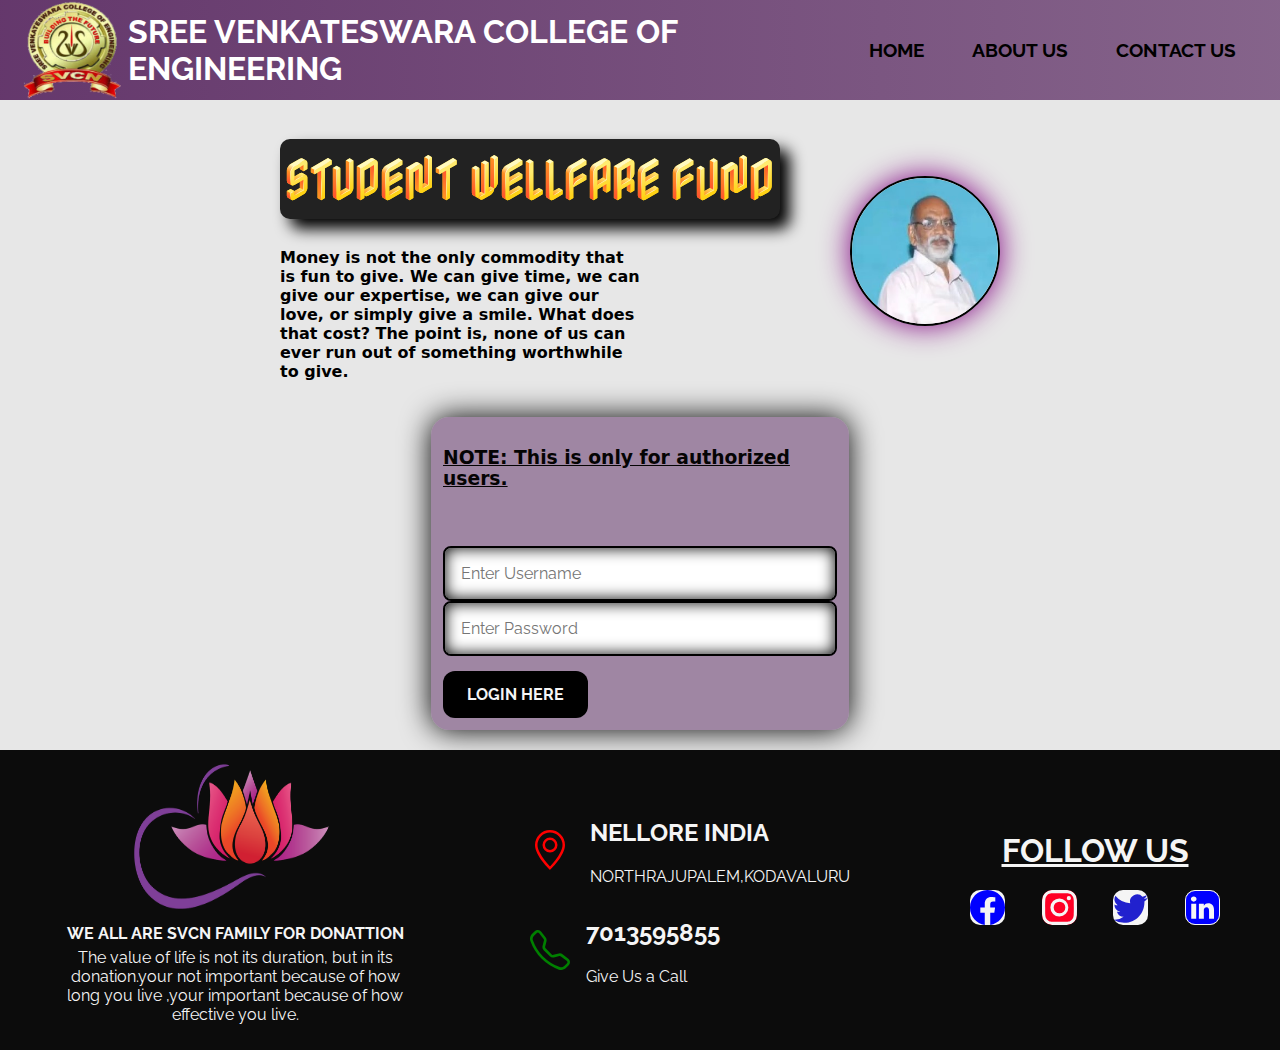
<file: index.html>
<!DOCTYPE html>
<html lang="en">
  <head>
    <meta charset="UTF-8" />
    <meta http-equiv="X-UA-Compatible" content="IE=edge" />
    <meta name="viewport" content="width=device-width, initial-scale=1.0" />
    <title>Document</title>
    <link rel="stylesheet" href="style.css" />
  </head>
  <body>
    <div class="top-nav">
      <img src="cropped-svcn-logo.png" alt="under maintanance" class="image" />
      <div class="clg-name">SREE VENKATESWARA COLLEGE OF ENGINEERING</div>
      <input id="menu-toggle" type="checkbox" \ />
      <label class="menu-button-container" for="menu-toggle">
        <div class="menu-button"></div>
      </label>
      <ul class="menu">
        <li><a href="index.html" class="list">HOME</a></li>
        <li><a href="about.html" class="list">ABOUT US</a></li>
        <li><a href="contact.html" class="list">CONTACT US</a></li>
      </ul>
    </div>

    <div class="header-container">
      <div class="project-name">
        <h1>STUDENT WELLFARE FUND</h1>
        <p class="quote">
          Money is not the only commodity that is fun to give. We can give time,
          we can give our expertise, we can give our love, or simply give a
          smile. What does that cost? The point is, none of us can ever run out
          of something worthwhile to give.
        </p>
      </div>
      <div class="project-name align-right">
        <img src="chairman-man.jpg" alt="under maintanance" class="user" />
      </div>
    </div>

    <div class="container">
      <div class="card">
        <h3>NOTE: This is only for authorized users.</h3>
        <form action="register.html">
          <br /><br />
          <input type="text" placeholder="Enter Username" id="name" required />
          <input
          type="password"
          placeholder="Enter Password"
          id="email"
          required
          />
          <button class="btn">LOGIN HERE</button>
        </form>
      </div>
    </div>

    <div class="footer-container">
      <div class="image-container">
        <img src="flower.webp" alt="under-maintanance" class="flower" />
        <p><b>WE ALL ARE SVCN FAMILY FOR DONATTION</b></p>
        <br />
        <p>
          The value of life is not its duration, but in its donation.your not
          important because of how long you live ,your important because of how
          effective you live.
        </p>
      </div>
      <div class="addressLINKS-container">
        <div class="addressLINKS-flex">
          <svg
            xmlns="http://www.w3.org/2000/svg"
            width="40"
            height="40"
            fill="currentColor"
            class="bi bi-geo-alt"
            viewBox="0 0 16 16"
          >
            <path
              d="M12.166 8.94c-.524 1.062-1.234 2.12-1.96 3.07A31.493 31.493 0 0 1 8 14.58a31.481 31.481 0 0 1-2.206-2.57c-.726-.95-1.436-2.008-1.96-3.07C3.304 7.867 3 6.862 3 6a5 5 0 0 1 10 0c0 .862-.305 1.867-.834 2.94zM8 16s6-5.686 6-10A6 6 0 0 0 2 6c0 4.314 6 10 6 10z"
            />
            <path
              d="M8 8a2 2 0 1 1 0-4 2 2 0 0 1 0 4zm0 1a3 3 0 1 0 0-6 3 3 0 0 0 0 6z"
            />
          </svg>
          <div>
            <h2>NELLORE INDIA</h2>
            <p>NORTHRAJUPALEM,KODAVALURU</p>
          </div>
        </div>
        <div class="contact-flex">
          <svg
            xmlns="http://www.w3.org/2000/svg"
            width="40"
            height="40"
            fill="currentColor"
            class="bi bi-telephone"
            viewBox="0 0 16 16"
          >
            <path
              d="M3.654 1.328a.678.678 0 0 0-1.015-.063L1.605 2.3c-.483.484-.661 1.169-.45 1.77a17.568 17.568 0 0 0 4.168 6.608 17.569 17.569 0 0 0 6.608 4.168c.601.211 1.286.033 1.77-.45l1.034-1.034a.678.678 0 0 0-.063-1.015l-2.307-1.794a.678.678 0 0 0-.58-.122l-2.19.547a1.745 1.745 0 0 1-1.657-.459L5.482 8.062a1.745 1.745 0 0 1-.46-1.657l.548-2.19a.678.678 0 0 0-.122-.58L3.654 1.328zM1.884.511a1.745 1.745 0 0 1 2.612.163L6.29 2.98c.329.423.445.974.315 1.494l-.547 2.19a.678.678 0 0 0 .178.643l2.457 2.457a.678.678 0 0 0 .644.178l2.189-.547a1.745 1.745 0 0 1 1.494.315l2.306 1.794c.829.645.905 1.87.163 2.611l-1.034 1.034c-.74.74-1.846 1.065-2.877.702a18.634 18.634 0 0 1-7.01-4.42 18.634 18.634 0 0 1-4.42-7.009c-.362-1.03-.037-2.137.703-2.877L1.885.511z"
            />
          </svg>
          <div>
            <h2>7013595855</h2>
            <p>Give Us a Call</p>
          </div>
        </div>
      </div>
      <div class="icons-container">
        <center><h1>FOLLOW US</h1></center>
        <div class="icons-flex">
          <svg
            xmlns="http://www.w3.org/2000/svg"
            width="35"
            height="35"
            fill="currentColor"
            class="bi bi-facebook"
            viewBox="0 0 16 16"
          >
            <path
              d="M16 8.049c0-4.446-3.582-8.05-8-8.05C3.58 0-.002 3.603-.002 8.05c0 4.017 2.926 7.347 6.75 7.951v-5.625h-2.03V8.05H6.75V6.275c0-2.017 1.195-3.131 3.022-3.131.876 0 1.791.157 1.791.157v1.98h-1.009c-.993 0-1.303.621-1.303 1.258v1.51h2.218l-.354 2.326H9.25V16c3.824-.604 6.75-3.934 6.75-7.951z"
            />
          </svg>
          <svg
            xmlns="http://www.w3.org/2000/svg"
            width="35"
            height="35"
            fill="currentColor"
            class="bi bi-instagram"
            viewBox="0 0 16 16"
          >
            <path
              d="M8 0C5.829 0 5.556.01 4.703.048 3.85.088 3.269.222 2.76.42a3.917 3.917 0 0 0-1.417.923A3.927 3.927 0 0 0 .42 2.76C.222 3.268.087 3.85.048 4.7.01 5.555 0 5.827 0 8.001c0 2.172.01 2.444.048 3.297.04.852.174 1.433.372 1.942.205.526.478.972.923 1.417.444.445.89.719 1.416.923.51.198 1.09.333 1.942.372C5.555 15.99 5.827 16 8 16s2.444-.01 3.298-.048c.851-.04 1.434-.174 1.943-.372a3.916 3.916 0 0 0 1.416-.923c.445-.445.718-.891.923-1.417.197-.509.332-1.09.372-1.942C15.99 10.445 16 10.173 16 8s-.01-2.445-.048-3.299c-.04-.851-.175-1.433-.372-1.941a3.926 3.926 0 0 0-.923-1.417A3.911 3.911 0 0 0 13.24.42c-.51-.198-1.092-.333-1.943-.372C10.443.01 10.172 0 7.998 0h.003zm-.717 1.442h.718c2.136 0 2.389.007 3.232.046.78.035 1.204.166 1.486.275.373.145.64.319.92.599.28.28.453.546.598.92.11.281.24.705.275 1.485.039.843.047 1.096.047 3.231s-.008 2.389-.047 3.232c-.035.78-.166 1.203-.275 1.485a2.47 2.47 0 0 1-.599.919c-.28.28-.546.453-.92.598-.28.11-.704.24-1.485.276-.843.038-1.096.047-3.232.047s-2.39-.009-3.233-.047c-.78-.036-1.203-.166-1.485-.276a2.478 2.478 0 0 1-.92-.598 2.48 2.48 0 0 1-.6-.92c-.109-.281-.24-.705-.275-1.485-.038-.843-.046-1.096-.046-3.233 0-2.136.008-2.388.046-3.231.036-.78.166-1.204.276-1.486.145-.373.319-.64.599-.92.28-.28.546-.453.92-.598.282-.11.705-.24 1.485-.276.738-.034 1.024-.044 2.515-.045v.002zm4.988 1.328a.96.96 0 1 0 0 1.92.96.96 0 0 0 0-1.92zm-4.27 1.122a4.109 4.109 0 1 0 0 8.217 4.109 4.109 0 0 0 0-8.217zm0 1.441a2.667 2.667 0 1 1 0 5.334 2.667 2.667 0 0 1 0-5.334z"
            />
          </svg>
          <svg
            xmlns="http://www.w3.org/2000/svg"
            width="35"
            height="35"
            fill="currentColor"
            class="bi bi-twitter"
            viewBox="0 0 16 16"
          >
            <path
              d="M5.026 15c6.038 0 9.341-5.003 9.341-9.334 0-.14 0-.282-.006-.422A6.685 6.685 0 0 0 16 3.542a6.658 6.658 0 0 1-1.889.518 3.301 3.301 0 0 0 1.447-1.817 6.533 6.533 0 0 1-2.087.793A3.286 3.286 0 0 0 7.875 6.03a9.325 9.325 0 0 1-6.767-3.429 3.289 3.289 0 0 0 1.018 4.382A3.323 3.323 0 0 1 .64 6.575v.045a3.288 3.288 0 0 0 2.632 3.218 3.203 3.203 0 0 1-.865.115 3.23 3.23 0 0 1-.614-.057 3.283 3.283 0 0 0 3.067 2.277A6.588 6.588 0 0 1 .78 13.58a6.32 6.32 0 0 1-.78-.045A9.344 9.344 0 0 0 5.026 15z"
            />
          </svg>
          <svg
            xmlns="http://www.w3.org/2000/svg"
            width="35"
            height="35"
            fill="currentColor"
            class="bi bi-linkedin"
            viewBox="0 0 16 16"
          >
            <path
              d="M0 1.146C0 .513.526 0 1.175 0h13.65C15.474 0 16 .513 16 1.146v13.708c0 .633-.526 1.146-1.175 1.146H1.175C.526 16 0 15.487 0 14.854V1.146zm4.943 12.248V6.169H2.542v7.225h2.401zm-1.2-8.212c.837 0 1.358-.554 1.358-1.248-.015-.709-.52-1.248-1.342-1.248-.822 0-1.359.54-1.359 1.248 0 .694.521 1.248 1.327 1.248h.016zm4.908 8.212V9.359c0-.216.016-.432.08-.586.173-.431.568-.878 1.232-.878.869 0 1.216.662 1.216 1.634v3.865h2.401V9.25c0-2.22-1.184-3.252-2.764-3.252-1.274 0-1.845.7-2.165 1.193v.025h-.016a5.54 5.54 0 0 1 .016-.025V6.169h-2.4c.03.678 0 7.225 0 7.225h2.4z"
            />
          </svg>
        </div>
      </div>
    </div>
  </body>
</html>
</file>
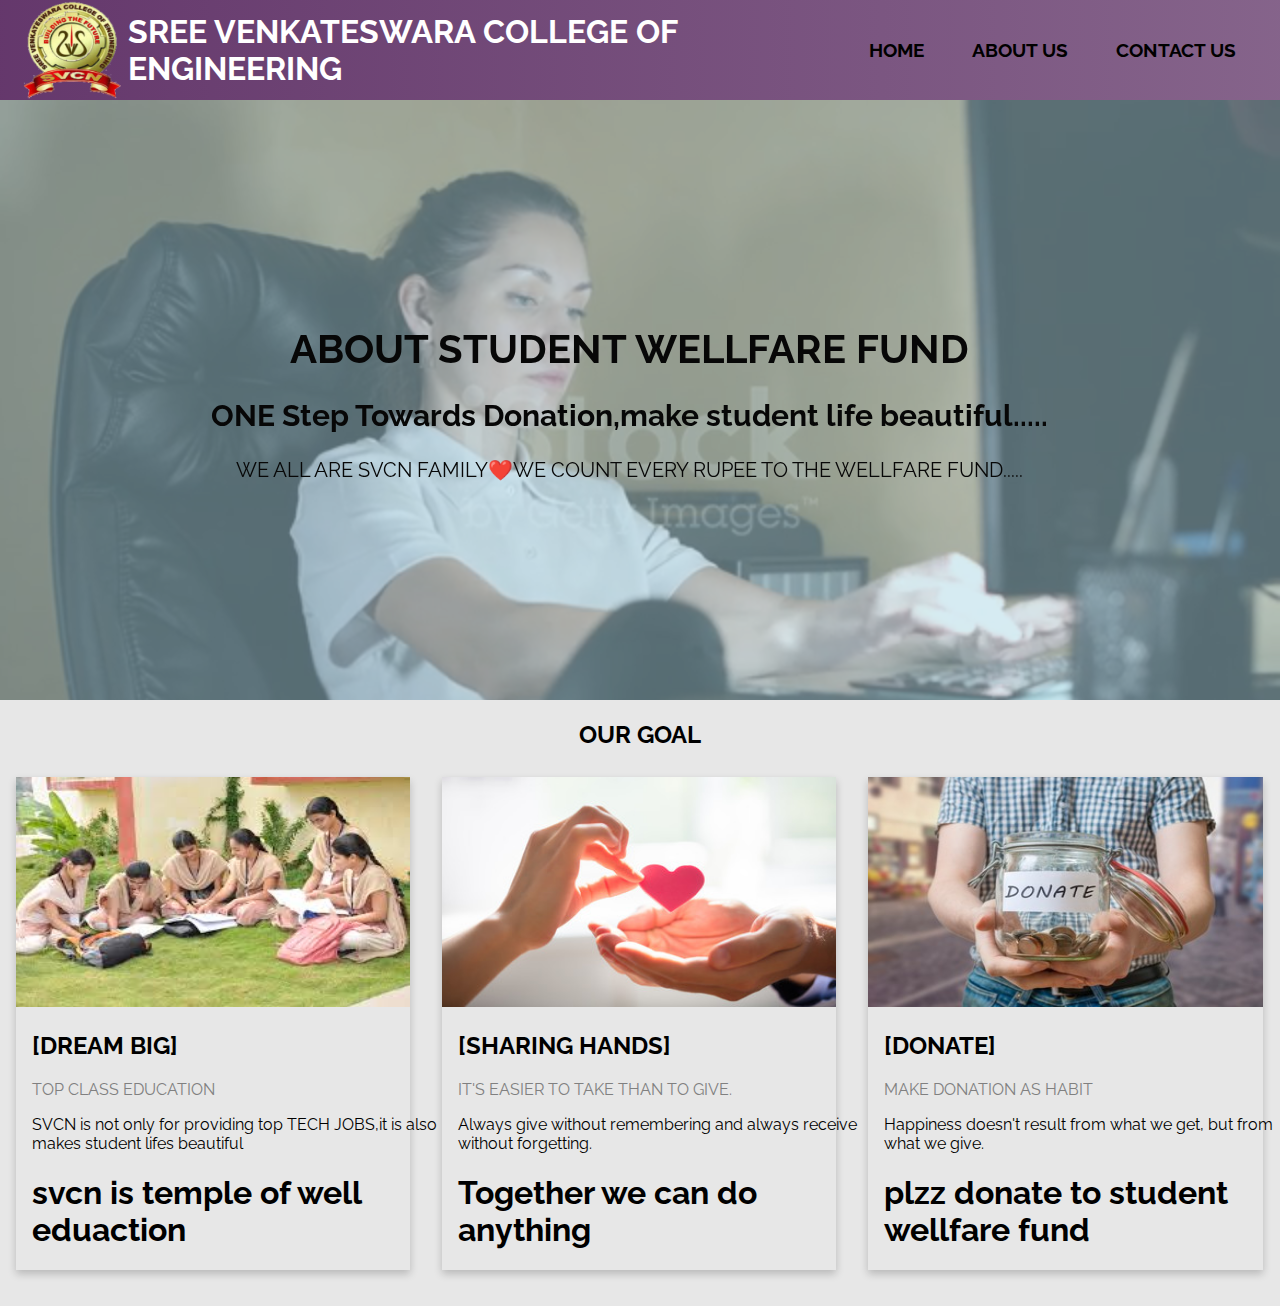
<file: about.html>
<!DOCTYPE html>
<html lang="en">
<head>
    <meta charset="UTF-8">
    <meta http-equiv="X-UA-Compatible" content="IE=edge">
    <meta name="viewport" content="width=device-width, initial-scale=1.0">
    <title>Document</title>
    <link rel="stylesheet" href="style.css">
</head>
<body>
    <div class="top-nav">
        <img src="cropped-svcn-logo.png" alt="under maintanance" class="image">
        <div class="clg-name">
          SREE VENKATESWARA COLLEGE OF ENGINEERING
        </div>
        <input id="menu-toggle" type="checkbox"\>
        <label class='menu-button-container' for="menu-toggle">
         <div class='menu-button'></div>
        </label>
        <ul class="menu">   
          <li> <a href="index.html" class="list">HOME</a></li>
          <li> <a href="about.html" class="list">ABOUT US</a></li>
          <li> <a href="contact.html" class="list">CONTACT US</a></li>
        </ul>
    </div>
    <div class="about-section">
        <div class="section-content">
          <h1>ABOUT STUDENT WELLFARE FUND</h1>
          <h2>ONE Step Towards Donation,make student life beautiful.....</h2>
          <p>WE ALL ARE SVCN FAMILY❤️WE COUNT EVERY RUPEE TO THE WELLFARE FUND.....</p>
        </div> -->
        <div class="color-overlay">

        </div>
       <div class="video-container">
        
          <video autoplay loop muted class="video">
            <source src="istockphoto-1215879061-640_adpp_is.mp4" type="video/mp4">
          </video>
       </div>
    </div>
      
      <h2 style="text-align:center"> OUR GOAL</h2>
      <div class="row">
        <div class="column">
          <div class="contact-card">
            <img src="reading.jfif" alt="Jane" width="100%" height="230px">
            <div class="container">
              <h2>[DREAM BIG]</h2>
              <p class="title">TOP CLASS EDUCATION</p>
              <p>SVCN is not only for providing top TECH JOBS,it is also makes student lifes beautiful</p>
              <h1>svcn is temple of well eduaction</h1>
            </div>
          </div>
        </div>
      
        <div class="column">
          <div class="contact-card">
            <img src="helping-hands.jpg" alt="Mike" width="100%" height="230px">
            <div class="container">
              <h2>[SHARING HANDS]</h2>
              <p class="title">IT'S EASIER TO TAKE THAN TO GIVE.</p>
              <p>Always give without remembering and always receive without forgetting.</p>
              <h1>Together we can do anything</h1>
            </div>
          </div>
        </div>
      
        <div class="column">
          <div class="contact-card">
            <img src="donate.jpg" alt="John" width="100%" height="230px">
            <div class="container">
              <h2>[DONATE]</h2>
              <p class="title">MAKE DONATION AS HABIT</p>
              <p>Happiness doesn't result from what we get, but from what we give.</p>
              <h1>plzz donate to student wellfare fund</h1>
            </div>
          </div>
        </div>
      </div>
      <!-- <video autoplay loop muted controls src="G:\PRASANTH REDDY\video.mov" class="video">
        <source src="G:\PRASANTH REDDY\video.mov" type="video/mov">
      </video> -->
</body>
</html>
</file>
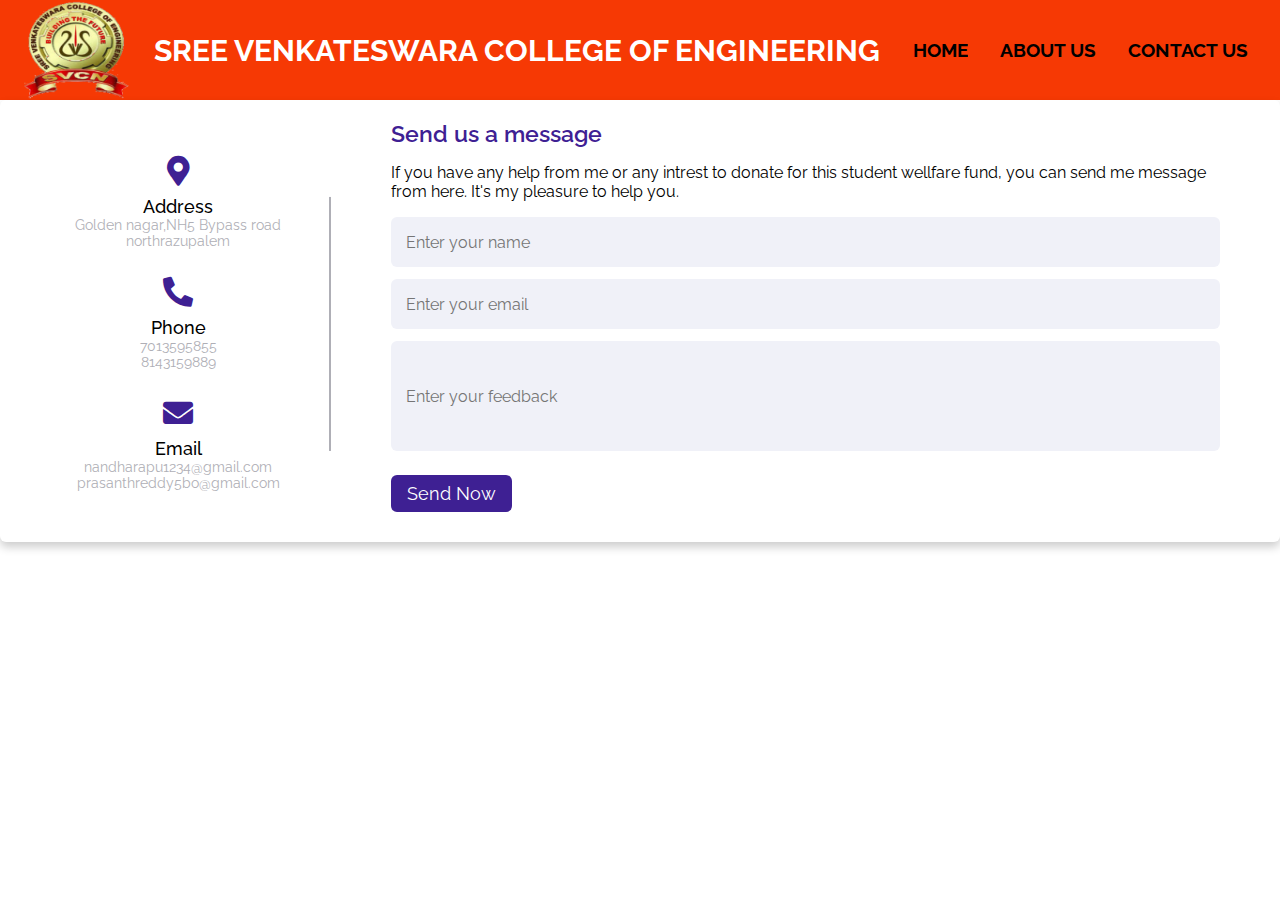
<file: contact.html>
<!DOCTYPE html>
<!-- Created By CodingLab - www.codinglabweb.com -->
<html lang="en" dir="ltr">
  <head>
    <meta charset="UTF-8" />
    <!-- <title> Responsive Contact Us Form  | CodingLab </title>-->
    <link rel="stylesheet" href="contact.css" />
    <!-- Fontawesome CDN Link -->
    <link
      rel="stylesheet"
      href="https://cdnjs.cloudflare.com/ajax/libs/font-awesome/5.15.2/css/all.min.css"
    />
    <meta name="viewport" content="width=device-width, initial-scale=1.0" />
  </head>
  <body>
    <div class="top-nav">
      <img src="cropped-svcn-logo.png" alt="under maintanance" class="image" />
      <div class="clg-name">SREE VENKATESWARA COLLEGE OF ENGINEERING</div>
      <input id="menu-toggle" type="checkbox" \ />
      <label class="menu-button-container" for="menu-toggle">
        <div class="menu-button"></div>
      </label>
      <ul class="menu">
        <li><a href="index.html" class="list">HOME</a></li>
        <li><a href="about.html" class="list">ABOUT US</a></li>
        <li><a href="contact.html" class="list">CONTACT US</a></li>
      </ul>
    </div>
    <div class="container">
      <div class="content">
        <div class="left-side">
          <div class="address details">
            <i class="fas fa-map-marker-alt"></i>
            <div class="topic">Address</div>
            <div class="text-one">Golden nagar,NH5 Bypass road</div>
            <div class="text-two">northrazupalem</div>
          </div>
          <div class="phone details">
            <i class="fas fa-phone-alt"></i>
            <div class="topic">Phone</div>
            <div class="text-one">7013595855</div>
            <div class="text-two">8143159889</div>
          </div>
          <div class="email details">
            <i class="fas fa-envelope"></i>
            <div class="topic">Email</div>
            <div class="text-one">nandharapu1234@gmail.com</div>
            <div class="text-two">prasanthreddy5bo@gmail.com</div>
          </div>
        </div>
        <div class="right-side">
          <div class="topic-text">Send us a message</div>
          <p>
            If you have any help from me or any intrest to donate for this
            student wellfare fund, you can send me message from here. It's my
            pleasure to help you.
          </p>
          <form action="#">
            <div class="input-box">
              <input type="text" placeholder="Enter your name" required />
            </div>
            <div class="input-box">
              <input type="email" placeholder="Enter your email" required />
            </div>
            <div class="input-box message-box">
              <input type="text" placeholder="Enter your feedback" required />
            </div>
            <button class="button">Send Now</button>
          </form>
        </div>
      </div>
    </div>
  </body>
</html>
</file>
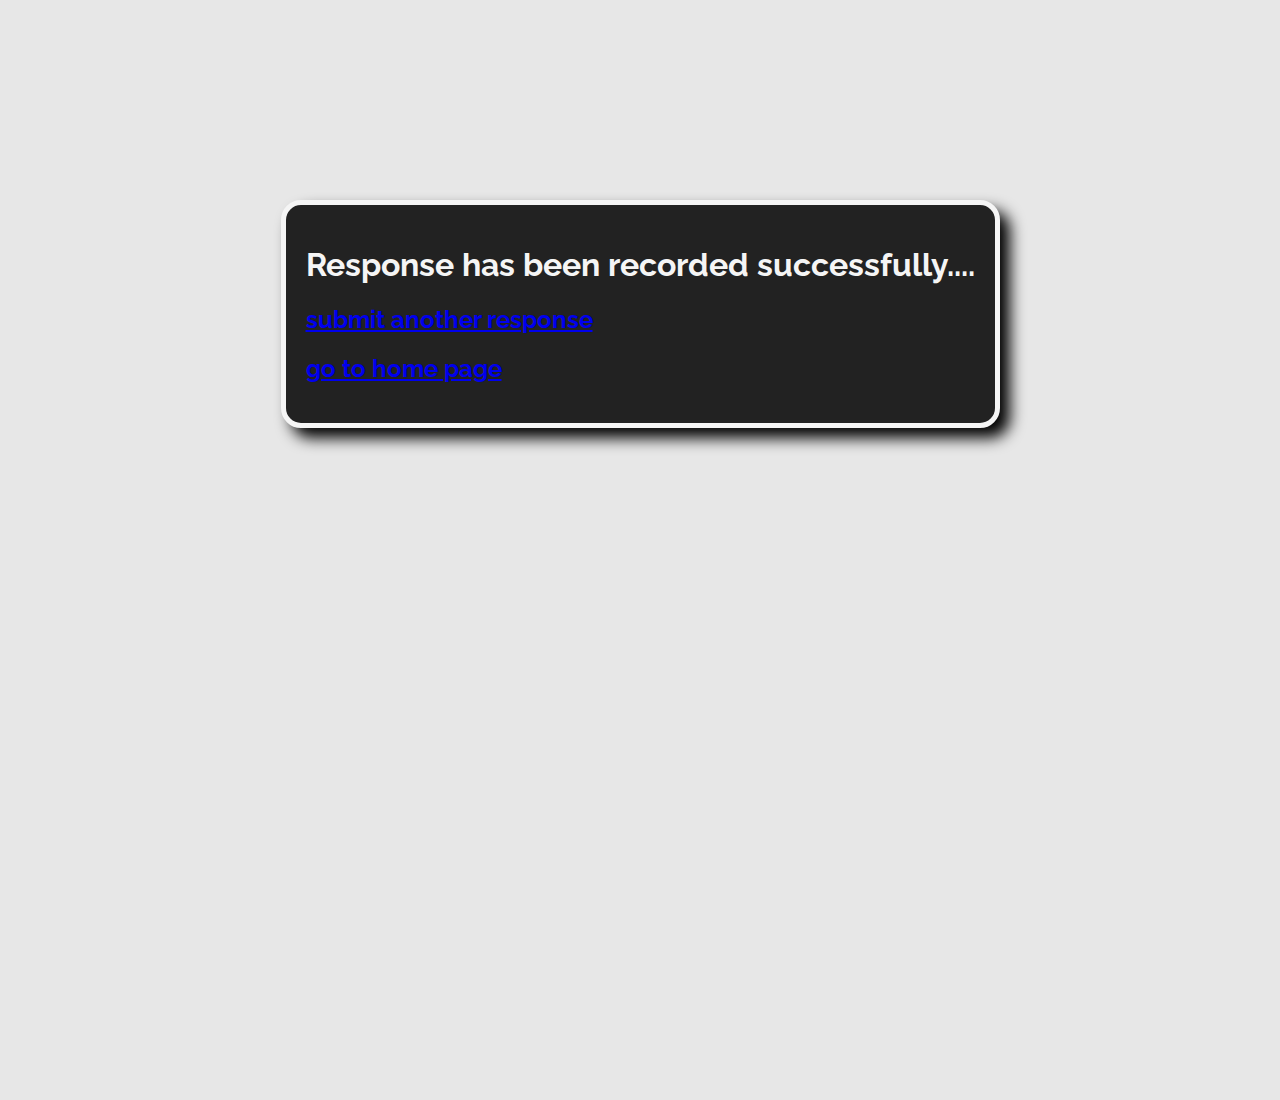
<file: finalPAGE.html>
<!DOCTYPE html>
<html lang="en">
<head>
    <meta charset="UTF-8">
    <meta http-equiv="X-UA-Compatible" content="IE=edge">
    <meta name="viewport" content="width=device-width, initial-scale=1.0">
    <title>Document</title>
    <link rel="stylesheet" href="style.css">
</head>
<body>
    <div class="response-container">
        <h1>Response has been recorded successfully....</h1>
        <h2><a href="register.html">submit another response</a></h2>
        <h2><a href="index.html">go to home page</a></h2>
    </div>
</body>
</html>
</file>
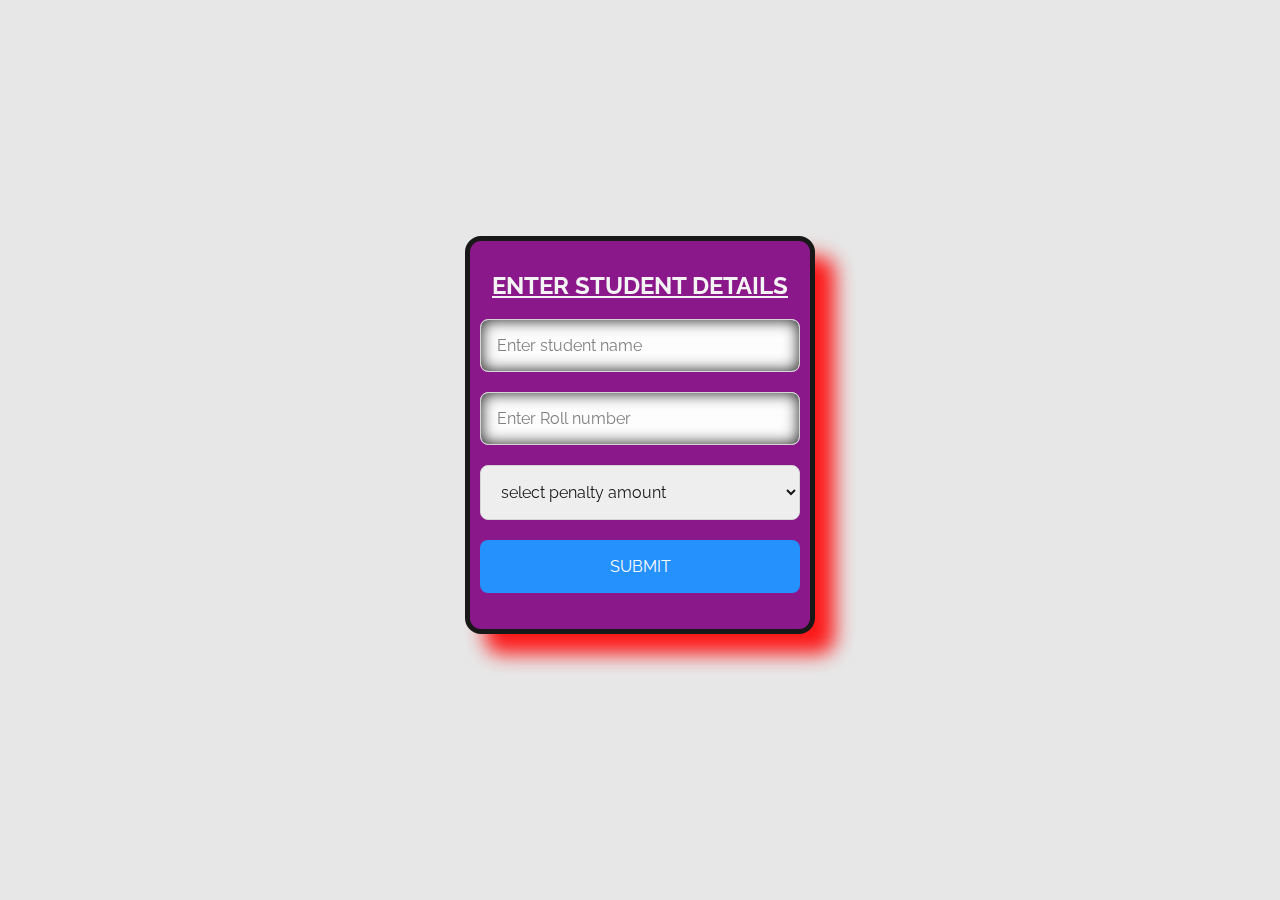
<file: register.html>
<!DOCTYPE html>
<html lang="en">
<head>
    <meta charset="UTF-8">
    <meta http-equiv="X-UA-Compatible" content="IE=edge">
    <meta name="viewport" content="width=device-width, initial-scale=1.0">
    <title>Document</title>
    <link rel="stylesheet" href="style.css">
</head>
<body>
    <div class="login-container">
        <form action="finalPAGE.html" class="login">
            <h2>ENTER STUDENT DETAILS</h2>
            <input type="text" class="input-form" placeholder="Enter student name" required>
            <input type="text" class="input-form" placeholder="Enter Roll number" required>
            <select name="cars" id="cars" class="input-form">
                <option value="penalty" selected hidden>select penalty amount</option>
                <option value="thirty">30</option>
                <option value="fifty">50</option>
                <option value="hundred">100</option>
              </select>
            <button class="login-btn">SUBMIT</button>            
        </form>
    </div>
</body>
</html>
</file>
<file: style.css>
@import url(https://fonts.googleapis.com/css?family=Raleway);
@import url('https://fonts.googleapis.com/css2?family=Poppins:wght@300;400;700&display=swap');
@import url('http://fonts.googleapis.com/css?family=Open+Sans:400,700');
@import url('https://fonts.googleapis.com/css2?family=Cinzel+Decorative&family=Cinzel:wght@600;900&family=Cormorant+SC:wght@700&family=Jacques+Francois+Shadow&family=Londrina+Shadow&family=Monoton&family=Nabla&family=Poppins&family=Rajdhani:wght@400;500;600;700&family=Rampart+One&family=Roboto:wght@500&family=Rubik+Mono+One&family=Rubik+Moonrocks&family=Russo+One&family=Vast+Shadow&display=swap');
html, body {
  margin: 0%;
  height: 100%;
}
* {
  font-family: "Raleway";
  box-sizing: border-box;
}
.top-nav {
  display: flex;
  flex-direction: row;
  align-items: center;
  justify-content: space-between;
  background-color: #00BAF0;
  /* background: linear-gradient(to left,#f63904,#f63904); */
  background: linear-gradient(to left,rgba(68, 12, 77, 0.6),rgba(68, 12, 77, 0.8));
  color: #FFF;
  height: 100px;
  padding: 1em;
}

.menu {
  display: flex;
  flex-direction: row;
  list-style-type: none;
  margin: 0;
  align-items: center;
  padding: 0;
  width: 450px;
  height: 50px;
  
  /* background-color: #00BAF0; */
}
.menu:hover{
  width: 450px;
   }

.menu > li {
  margin: 0 1rem;
  overflow: hidden;
}

.menu-button-container {
  display: none;
  height: 100%;
  width: 30px;
  cursor: pointer;
  flex-direction: column;
  justify-content: center;
  align-items: center;
  color: #00ccff;
}

#menu-toggle {
  display: none;
}

.menu-button,
.menu-button::before,
.menu-button::after {
  display: block;
  background-color: #fff;
  position: absolute;
  height: 4px;
  width: 30px;
  transition: transform 400ms cubic-bezier(0.23, 1, 0.32, 1);
  border-radius: 2px;
}

.menu-button::before {
  content: '';
  margin-top: -8px;
}

.menu-button::after {
  content: '';
  margin-top: 8px;
}

#menu-toggle:checked + .menu-button-container .menu-button::before {
  margin-top: 0px;
  transform: rotate(405deg);
}

#menu-toggle:checked + .menu-button-container .menu-button {
  background: rgba(245, 238, 238, 0);
}

#menu-toggle:checked + .menu-button-container .menu-button::after {
  margin-top: 0px;
  transform: rotate(-405deg);
}
.image{
    width: 120px;
    height: 100px;
    font-size: 30px;
}
.clg-name{
    font-size:32px;
    font-weight: bolder;
}
.text-container{
    width:800px;
    border: 1px solid blueviolet;
    margin: 10px auto;
}
.header-container{
  width: 720px;
  margin: 10px auto;
  display: flex;
  align-items: center;
}
.user{
  height: 150px;
  width: 150px;
  border-radius: 50%; 
  border:2px solid #000000;
  box-shadow: 0 0 5px purple;
  -webkit-box-shadow:0 0 30px purple;
}
.project-name{
  width: 360px; 
}
.align-right{
  text-align: right;
}
.project-name h1{
  width: 500px;
  font-family: 'Nabla', cursive;
  font-size: 43px;
  font-weight:50px;
  background-color: #222;
  border-radius: 10px;
  padding: 5px;
  box-shadow: 10px 10px 15px rgb(0, 0, 0);
}
.list{
  color:black;
  text-decoration: none;
  font-size: larger;
  font-weight: bolder;
  width: 90px;
  padding: 8px;
  
  /* background-color: #ff0026; */
}
.list:hover{
  background-color:rgba(255, 224, 252, 0.3);
  text-decoration: none;
  font-weight: bolder;
  border-radius: 15px;
  /* padding: 5px 5px; */
  /* width: 10px; */
 }
 
 .quote{
  font-weight:bolder;
  font-family: system-ui, -apple-system, BlinkMacSystemFont, 'Segoe UI', Roboto, Oxygen, Ubuntu, Cantarell, 'Open Sans', 'Helvetica Neue', sans-serif;
 }
 .container{
  width:   450px;
  margin: 20px auto;
}
.card{
  box-shadow: 0px 0px 30px rgb(0, 0, 0);
  padding: 12px;
  border-radius: 18px;
  font-family: Arial, Helvetica, sans-serif;
  background-color:rgba(68, 12, 77, 0.438);
  
}
.card h3{
  color:rgb(5, 4, 4);
  text-decoration: underline;
  font-family: system-ui, -apple-system, BlinkMacSystemFont, 'Segoe UI', Roboto, Oxygen, Ubuntu, Cantarell, 'Open Sans', 'Helvetica Neue', sans-serif;
}
input{
  border: 2px solid rgb(0, 0, 0);
  border-radius: 8px;
  padding: 16px;
  font-size: 16px;
  margin-right: 10px;
  box-shadow:  inset 0px 0px 15px rgb(0, 0, 0);
  width: 100%;
}
input:focus{
  border: 2px solid purple;
  outline: none;
}
.btn{
  padding: 14px 24px;
  border: none;
  border-radius: 12px;
  background-color:black;
  color:whitesmoke;
  cursor:pointer;
  font-size: 16px;
  font-weight: bolder;
  margin-top: 15px;
}
/* footer css */
/* ICONS FLEX */
.icons-flex{
  display: flex;
  justify-content:space-between;
  width: 250px;
  height: 100px;
}
.addressLINKS-flex{
  display: flex;
  justify-content:space-between;
  width: 320px;
  height: 100px;
  align-items: center;
  color: whitesmoke;
}
.contact-flex{
  display: flex;
  justify-content:space-between;
  width: 190px;
  height: 100px;
  align-items: center;
  color: whitesmoke;
}
.image-container{
  width: 350px;
  height: 280px;
  text-align: center;
  color:whitesmoke;
}
.flower{
  width: 250px;
  height: 250px;
  margin-top: -60px;
}
.icons-container h1{
  color: whitesmoke;
  text-decoration: underline;
}
.image-container p{
  margin-top: -30px;  
}
.footer-container{
  display: flex;
  height: 300px;
  align-items: center;
  justify-content: space-around;
  background-color: rgb(12, 12, 12);
}
/* social media icons color */
.bi-facebook{
  color: blue;
  background-color: whitesmoke;
  border-radius: 10px;
}
.bi-instagram{
color:whitesmoke;
background-color: #ff0026;
border-radius: 10px;
}
.bi-twitter{
  color:rgb(33, 33, 206);
  background-color: whitesmoke;
  border-radius: 10px;
}
.bi-linkedin{
  color:blue;
  background-color:whitesmoke;
  border-radius:10px;
  border: 1px solid whitesmoke;
}
.bi-geo-alt{
  color: red;
}
.bi-telephone{
  color: green;
}
/* register html page css */
body{
  font-family:'Times New Roman', Times, serif;
  background-color: rgb(231, 231, 231);
  background-size: cover;
}
.login-container{
  height: 80vh;
  display: flex;
  justify-content: center;
  align-items: center;
}
.login-container h2{
  color: whitesmoke;
  text-decoration:underline;
}
.login{
  border-radius: 16px;
  border: 5px solid black;
  background-color:purple;
  padding: 10px;
  width: 350px;
  text-align: center;
  opacity: calc(90%);
  margin: 50px auto;
  align-content: center;
  margin-top: 200px;
  box-shadow: 20px 20px 20px rgb(255, 1, 1);
}
.input-form{
  width: 100%;
  padding: 16px;
  box-sizing: border-box;
  margin-bottom: 20px;
  border: 1px solid lightgray;
  border-radius: 8px;
  font-size: 16px;
  
}
.input-form:focus{
  outline: none;
  border: 5px solid blue;

}
.login-btn{
  background-color: rgb(15, 135, 255);
  color: white;
  padding: 17px;
  width: 100%;
  border:none;
  border-radius: 8px;
  font-size: 16px;
  margin-bottom: 26px;
}
.small{
  font-size: 14px;
  color: #5d5d5d;
}
.link{
  color: rgb(15, 135, 255);
  text-decoration: none;
  margin: 0;
}
.mb-5{
  margin-bottom: 50px;
}
.podcast{
  width: 100%;
}
/* final page css */
.response-container{
  height: fit-content;
  width: fit-content;
  border: 5px solid whitesmoke;
  border-radius: 20px;
  margin: 30px auto;
  margin-top: 200px;
  padding: 20px;
  color: whitesmoke;
  background-color: #222;
  box-shadow: 10px 10px 15px rgb(0, 0, 0);
}
/* about page css for big screens */
body {
  font-family: Arial, Helvetica, sans-serif;
  margin: 0;
}

html {
  box-sizing: border-box;
}

*, *:before, *:after {
  box-sizing: inherit;
}

.column {
  float: left;
  width: 33.3%;
  margin-bottom: 16px;
  padding: 0 8px;
}

.contact-card {
  box-shadow: 0 4px 8px 0 rgba(0, 0, 0, 0.2);
  margin: 8px;
}

.about-section {
  position: relative;
  width:100%;
  height:600px;
  display: flex;
  align-items: center;
  justify-content: center;
  overflow: hidden;
  /* padding: 50px;
  text-align: center;
  background-color: #474e5d;
  color: white;
  height: 400px; */
}
.section-content{
  text-align: center;
  font-size: 20px;
  font-family: "Raleway";
  /* background: white; */
  padding: 20px;
  margin: 15px;
  color: rgb(7, 7, 7);
  /* z-index: 1; */
  z-index: 2;
  opacity:100%;
}
.video-container{
  position: absolute;
  top: 0;
  left: 0;
  width: 100%;
}
.video{
  width: 100%;
}
.color-overlay{
  position: absolute;
  top: 0;
  left: 0;
  background-color:lightblue ;
  width: 100%;
  height:600px;
  opacity: 0.5;
  z-index: 1;
}

.container {
  padding: 0 16px;
}

.container::after, .row::after {
  content: "";
  clear: both;
  display: table;
}

.title {
  color: grey;
}
@media (max-width: 760px) {
  body{
    background-color: rgba(14, 252, 6, 0.1);
}
  .menu-button-container {
    display: flex;
    background-color: #ff0026;
  }
  .menu {
    position: absolute;
    top: 0;
    margin-top: 50px;
    left: 0;
    flex-direction: column;
    width: 100%;
    justify-content: center;
    align-items: center;
  }
  #menu-toggle ~ .menu li {
    height: 0;
    margin: 0;
    padding: 0;
    border: 0;
    transition: height 400ms cubic-bezier(0.23, 1, 0.32, 1);
  }
  #menu-toggle:checked ~ .menu li {
    border: 1px solid #333;
    height: 2.5em;
    /* padding: 0.5em; */
    transition: height 400ms cubic-bezier(0.23, 1, 0.32, 1);
  }
  .menu > li {
    display: flex;
    justify-content: center;
    margin: 0;
    padding: 0.5em 0;
    width: 100%;
    /* color: white; */
    /* background-color: rgb(142, 242, 2); */
  }
  .menu > li:not(:last-child) {
    border-bottom: 1px solid #444;
  }
  .top-nav {
    display: flex;
    flex-direction: row;
    align-items: center;
    justify-content:space-around;
    background-color: #11a2d7;
    background: linear-gradient(to left, #f63904,#f63904);
    color: #FFF;
    width: 100%;
    height: 50px;
    /* padding-left:7px;
    padding-right: 10px; */
    
  }
  .clg-name{
    font-size:15px;
    font-weight: bold;
  }
  .image{
    width: 90px;
    height: 50px;
    font-size: 30px;
  }
  .list{
    color:black;
    font-size:small;
    font-weight: bolder;
  }
  .list:hover{
    /* background-color:rgb(142, 242, 2); */
    font-weight: bolder;
    color: #ff0026;
    z-index: 2;
  }
  .header-container{
    display: flex;
    width: 350px;
    padding: 10px;
    justify-content: center;
    flex-wrap: wrap-reverse;
    margin: 10px auto;
    text-align: center;
    align-items: center;
  }
  .project-name{
    text-align: center;
  }
  .project-name h1{
    width: 350px;
    margin: 5px auto;
    font-family: 'Nabla', cursive;
    font-size: 28px;
    font-weight:50px;
    background-color:none;
    border-radius: 4px;
    justify-content: center;
    color: whitesmoke;
  }
  .quote{
    color: rgb(0, 0, 0);
    font-weight: bolder;
    font-family:system-ui, -apple-system, BlinkMacSystemFont, 'Segoe UI', Roboto, Oxygen, Ubuntu, Cantarell, 'Open Sans', 'Helvetica Neue', sans-serif;
  }
  .footer-container{
    display: flex;
    margin-top: 20px;
    height: auto;
    width:100%;
    margin: 40px 0;
    align-items: center;
    justify-content: space-around;
    background-color: rgb(12, 12, 12);
    flex-wrap: wrap;
  }
  /* about page css */
  .column {
    width: 100%;
    display: block;
  }
}
  
}
</file>
<file: contact.css>
/* Google Font CDN Link */
@import url("https://fonts.googleapis.com/css2?family=Poppins:wght@200;300;400;500;600;700&display=swap");
@import url(https://fonts.googleapis.com/css?family=Raleway);
@import url("https://fonts.googleapis.com/css2?family=Poppins:wght@300;400;700&display=swap");
@import url("http://fonts.googleapis.com/css?family=Open+Sans:400,700");
@import url("https://fonts.googleapis.com/css2?family=Cinzel+Decorative&family=Cinzel:wght@600;900&family=Cormorant+SC:wght@700&family=Jacques+Francois+Shadow&family=Londrina+Shadow&family=Monoton&family=Nabla&family=Poppins&family=Rajdhani:wght@400;500;600;700&family=Rampart+One&family=Roboto:wght@500&family=Rubik+Mono+One&family=Rubik+Moonrocks&family=Russo+One&family=Vast+Shadow&display=swap");
* {
  /* margin: 0;
  padding: 0;
  font-family: "Poppins" , sans-serif; */
  font-family: "Raleway";
  box-sizing: border-box;
}
html,
body {
  margin: 0%;
  height: 100%;
}
.container {
  width: 20px auto;
  background: #fff;
  border-radius: 6px;
  padding: 20px 60px 30px 40px;
  box-shadow: 0 5px 10px rgba(0, 0, 0, 0.2);
}
.container .content {
  display: flex;
  align-items: center;
  justify-content: space-between;
}
.container .content .left-side {
  width: 25%;
  height: 100%;
  display: flex;
  flex-direction: column;
  align-items: center;
  justify-content: center;
  margin-top: 15px;
  position: relative;
}
.content .left-side::before {
  content: "";
  position: absolute;
  height: 70%;
  width: 2px;
  right: -15px;
  top: 50%;
  transform: translateY(-50%);
  background: #afafb6;
}
.content .left-side .details {
  margin: 14px;
  text-align: center;
}
.content .left-side .details i {
  font-size: 30px;
  color: #3e2093;
  margin-bottom: 10px;
}
.content .left-side .details .topic {
  font-size: 18px;
  font-weight: 500;
}
.content .left-side .details .text-one,
.content .left-side .details .text-two {
  font-size: 14px;
  color: #afafb6;
}
.container .content .right-side {
  width: 75%;
  margin-left: 75px;
}
.content .right-side .topic-text {
  font-size: 23px;
  font-weight: 600;
  color: #3e2093;
}
.right-side .input-box {
  height: 50px;
  width: 100%;
  margin: 12px 0;
}
.right-side .input-box input,
.right-side .input-box textarea {
  height: 100%;
  width: 100%;
  border: none;
  outline: none;
  font-size: 16px;
  background: #f0f1f8;
  border-radius: 6px;
  padding: 0 15px;
  resize: none;
}
.right-side .message-box {
  min-height: 110px;
}
.right-side .input-box textarea {
  padding-top: 6px;
}
.right-side .button {
  display: inline-block;
  margin-top: 12px;
}
.right-side .button {
  color: #fff;
  font-size: 18px;
  outline: none;
  border: none;
  padding: 8px 16px;
  border-radius: 6px;
  background: #3e2093;
  cursor: pointer;
  transition: all 0.3s ease;
}
.button:hover {
  background: #1aff00;
}
/* HAMBURGER CODE BIGSCREENS */

.top-nav {
  display: flex;
  flex-direction: row;
  align-items: center;
  justify-content: space-between;
  background-color: #00baf0;
  background: linear-gradient(to left, #f63904, #f63904);
  color: #fff;
  height: 100px;
  padding: 1em;
}

.menu {
  display: flex;
  flex-direction: row;
  list-style-type: none;
  margin: 0;
  padding: 0;
}

.menu > li {
  margin: 0 1rem;
  overflow: hidden;
}

.menu-button-container {
  display: none;
  height: 100%;
  width: 30px;
  cursor: pointer;
  flex-direction: column;
  justify-content: center;
  align-items: center;
  color: #00ccff;
}

#menu-toggle {
  display: none;
}

.menu-button,
.menu-button::before,
.menu-button::after {
  display: block;
  background-color: #fff;
  position: absolute;
  height: 4px;
  width: 30px;
  transition: transform 400ms cubic-bezier(0.23, 1, 0.32, 1);
  border-radius: 2px;
}

.menu-button::before {
  content: "";
  margin-top: -8px;
}

.menu-button::after {
  content: "";
  margin-top: 8px;
}

#menu-toggle:checked + .menu-button-container .menu-button::before {
  margin-top: 0px;
  transform: rotate(405deg);
}

#menu-toggle:checked + .menu-button-container .menu-button {
  background: rgba(245, 238, 238, 0);
}

#menu-toggle:checked + .menu-button-container .menu-button::after {
  margin-top: 0px;
  transform: rotate(-405deg);
}
.image {
  width: 120px;
  height: 100px;
  font-size: 30px;
}
.clg-name {
  font-size: 30px;
  font-weight: bolder;
}
.text-container {
  width: 800px;
  border: 1px solid blueviolet;
  margin: 10px auto;
}
.list {
  color: black;
  text-decoration: none;
  font-size: larger;
  font-weight: bolder;
}
.list:hover {
  background-color: lightcyan;
  text-decoration: none;
  font-weight: bolder;
  padding: 5px 5px;
}
@media (max-width: 950px) {
  .container {
    width: 90%;
    padding: 30px 40px 40px 35px;
  }
  .container .content .right-side {
    width: 75%;
    margin-left: 55px;
  }
}
@media (max-width: 820px) {
  .container {
    margin: 20px auto;
    height: auto;
  }
  .container .content {
    flex-direction: column-reverse;
  }
  .container .content .left-side {
    width: 100%;
    flex-direction: row;
    margin-top: 40px;
    justify-content: center;
    flex-wrap: wrap;
  }
  .container .content .left-side::before {
    display: none;
  }
  .container .content .right-side {
    width: 100%;
    margin-left: 0;
  }
  /* HAMBURGER FOR SMALL SCREENS */
  body {
    background-color: rgba(14, 252, 6, 0.1);
  }
  .menu-button-container {
    display: flex;
  }
  .menu {
    position: absolute;
    top: 0;
    margin-top: 50px;
    left: 0;
    flex-direction: column;
    width: 100%;
    justify-content: center;
    align-items: center;
  }
  #menu-toggle ~ .menu li {
    height: 0;
    margin: 0;
    padding: 0;
    border: 0;
    transition: height 400ms cubic-bezier(0.23, 1, 0.32, 1);
  }
  #menu-toggle:checked ~ .menu li {
    border: 1px solid #333;
    height: 2.5em;
    padding: 0.5em;
    transition: height 400ms cubic-bezier(0.23, 1, 0.32, 1);
  }
  .menu > li {
    display: flex;
    justify-content: center;
    margin: 0;
    padding: 0.5em 0;
    width: 100%;
    color: white;
    background-color: rgb(142, 242, 2);
  }
  .menu > li:not(:last-child) {
    border-bottom: 1px solid #444;
  }
  .top-nav {
    display: flex;
    flex-direction: row;
    align-items: center;
    justify-content: space-evenly;
    background-color: #11a2d7;
    background: linear-gradient(to left, #f63904, #f63904);
    color: #fff;
    height: 50px;
    padding-left: 7px;
    padding-right: 10px;
  }
  .clg-name {
    font-size: 15px;
    font-weight: bold;
  }
  .image {
    width: 90px;
    height: 50px;
    font-size: 30px;
  }
  .list {
    color: black;
    font-size: larger;
    font-weight: bolder;
  }
  .list:hover {
    background-color: rgb(142, 242, 2);
    font-weight: bolder;
  }
}
</file>
